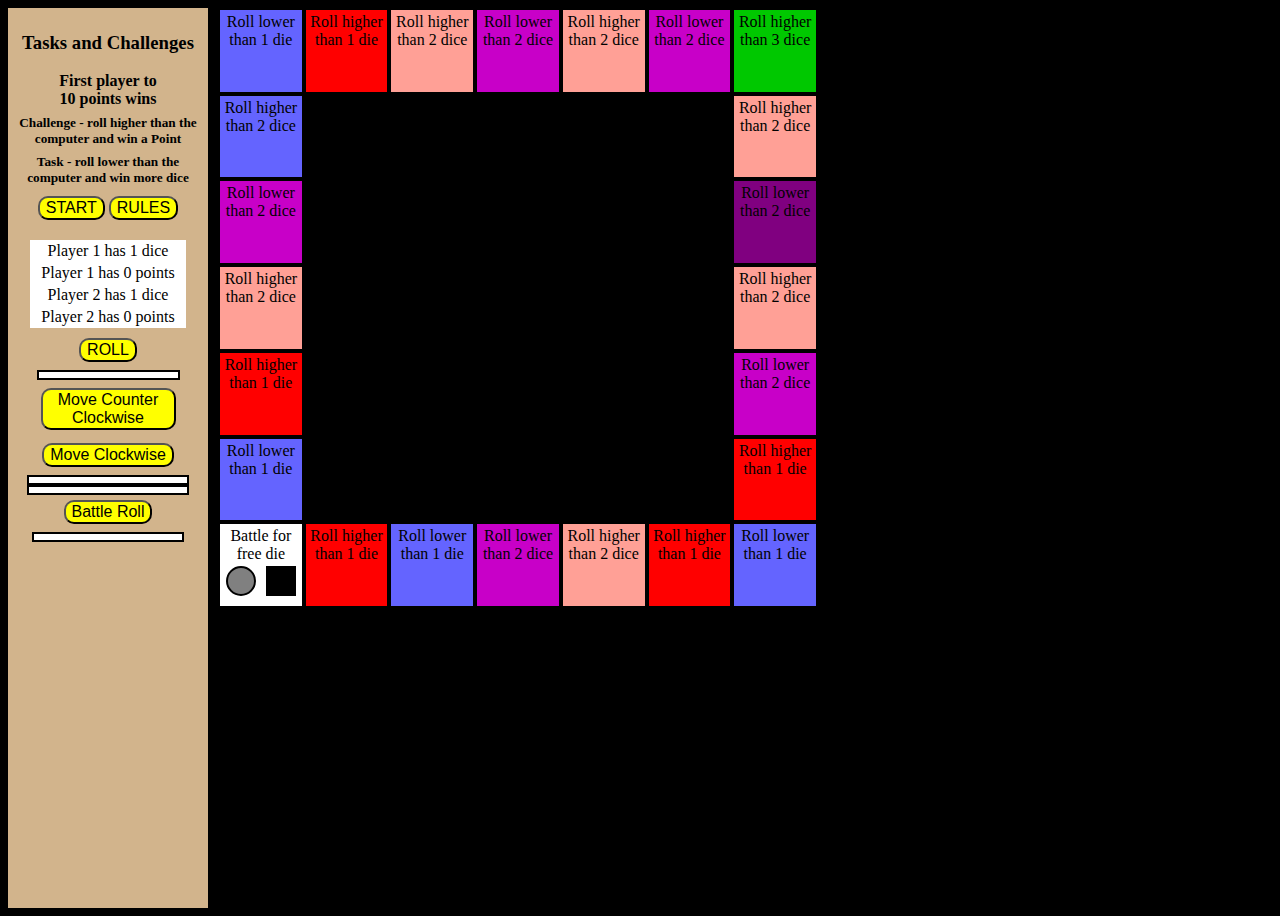
<file: index.html>
<!DOCTYPE html>
<html>

<head>
  <title>Test</title>
  <link rel="stylesheet" href="style.css">
  <script src="https://code.jquery.com/jquery-3.3.1.min.js" integrity="sha256-FgpCb/KJQlLNfOu91ta32o/NMZxltwRo8QtmkMRdAu8="
    crossorigin="anonymous">
    </script>
  <script defer src="app.js"></script>
</head>

<body>
  <nav>
    <h3>Tasks and Challenges</h3>
    <h4>First player to<br />10 points wins</h4>
    <h5>Challenge - roll higher than the computer and win a Point</h5>
    <h5>Task - roll lower than the computer and win more dice</h5>
    <button class="start">START</button>
    <button class="rules">RULES</button>
    <div class="dicePlayer1"></div>
    <div class="pointsPlayer1"></div>
    <div class="dicePlayer2"></div>
    <div class="pointsPlayer2"></div>
    <button class="roll">ROLL</button>
    <div class="windowRoll"></div>
    <button class="counter">Move Counter Clockwise</button>
    <button class="clock">Move Clockwise</button>
    <div class="battleWindowC"></div>
    <div class="battleWindowP"></div>
    <button class="battle">Battle Roll</button>
    <div class="results"></div>
  </nav>
  <main>
    <section class="win"></section>
  </main>
</body>

</html>
</file>
<file: style.css>
body {
    height: 600px;
    width: 840px;
    background: black;
    min-height:100vh;
    display: grid;
    grid-template-columns: 1fr 3fr;
    grid-template-areas:
    "nav main" 
}
nav {
    text-align: center;
    background-color: tan;
    margin-right: 10px;
    padding: 5px;
}
h4, h5 {
    margin: 7px auto 5px auto;
}
.rules {
    margin: 0 0 10px 0;
}
#box {
    margin: 0 auto 5px auto;
    width: 80%;
    padding: 1px 0;
}
.dicePlayer1, .pointsPlayer1, .dicePlayer2, .pointsPlayer2 {
    background-color: white;
    border: none;
    padding: 2px;
    width: 80%;
    margin: 0 auto;
}
.dicePlayer1 {
    margin: 10px auto 0 auto;
}
.pointsPlayer2 {
    margin: 0 auto 5px auto;
}
button {
    margin: 5px 0 8px 0;
    border-color: black;
    font-size: 16px;
    border-radius: 10px;
    background-color: yellow;
}
button:hover {
    font-size: 20px;
    background-color: rgb(235,0,0);
    color: white;
    box-shadow: 0 10px 5px 0 rgba(0,0,0,0.3), 0 15px 10px 0 rgba(0,0,0,0.1)
}
.counter {
    width: 135px;
}
.windowRoll, .battleWindowC, .battleWindowP {
    background-color: white;
    width: 80%;
    margin: 0 auto;
}
.windowRoll {
    width: 70%;
    margin: 0 auto 3px auto;
    padding: 3px;
}
.results {
    background-color: white;
    width: 75%;
    margin: 0 auto;
}
.play1, .play2 {
    height: 20px;
    width: 20px;
    margin: 3px;
}
.play1 {
    background-color: gray;
    border-radius: 20px;
    float: left;
}
.play2 {
    width: 20;
    height: 20;
    background-color: black;
    float: right;
}
.win {
    font-size: 30px;
    color: yellow;
    margin: 0 auto;
}
main {
    height: 600px;
    width: 600px;
    display: grid;
    grid-template-columns: repeat(7, 1fr);
    grid-template-rows: repeat(7, 1fr);
    grid-template-areas:
    "s19 s18 s17 s16 s15 s14 s13"
    "s20 path1 path1 path1 path1 path1 s12"
    "s21 path1 path1 path1 path1 path1 s11"
    "s22 path1 path1 path1 path1 path1 s10"
    "s23 path1 path1 path1 path1 path1 s9"
    "s24 path1 path1 path1 path1 path1 s8"
    "s1 s2 s3 s4 s5 s6 s7"
}
div{
    border: black solid 2px;
    text-align: center;
    padding: 3px;
}
#s1 {
    background-color: white;
    grid-area: s1;
}
#s2 {
    background-color: red;
    grid-area: s2;
}
#s3 {
    background-color: rgb(100,100,255);
    grid-area: s3;
}
#s4 {
    background-color: rgb(200,0,200);
    grid-area: s4;
}
#s5 {
    background-color: rgb(255,160,150);
    grid-area: s5;
}
#s6 {
    background-color: red;
    grid-area: s6;
}
#s7 {
    background-color: rgb(100,100,255);
    grid-area: s7;
}
#s8 {
    background-color: red;
    grid-area: s8;
}
#s9 {
    background-color: rgb(200,0,200);
    grid-area: s9;
}
#s10 {
    background-color: rgb(255,160,150);
    grid-area: s10;
}
#s11 {
    background-color: purple;
    grid-area: s11;
}
#s12 {
    background-color: rgb(255,160,150);
    grid-area: s12;
}
#s13 {
    background-color: rgb(0,200,0);
    grid-area: s13;
}
#s14 {
    background-color: rgb(200,0,200);
    grid-area: s14;
}
#s15 {
    background-color: rgb(255,160,150);
    grid-area: s15;
}
#s16 {
    background-color: rgb(200,0,200);
    grid-area: s16;
}
#s17 {
    background-color: rgb(255,160,150);
    grid-area: s17;
}
#s18 {
    background-color: red;
    grid-area: s18;
}
#s19 {
    background-color: rgb(100,100,255);
    grid-area: s19;
}
#s20 {
    background-color: rgb(100,100,255);
    grid-area: s20;
}
#s21 {
    background-color: rgb(200,0,200);
    grid-area: s21;
}
#s22 {
    background-color: rgb(255,160,150);
    grid-area: s22;
}
#s23 {
    background-color: red;
    grid-area: s23;
}
#s24 {
    background-color: rgb(100,100,255);
    grid-area: s24;
}
</file>
